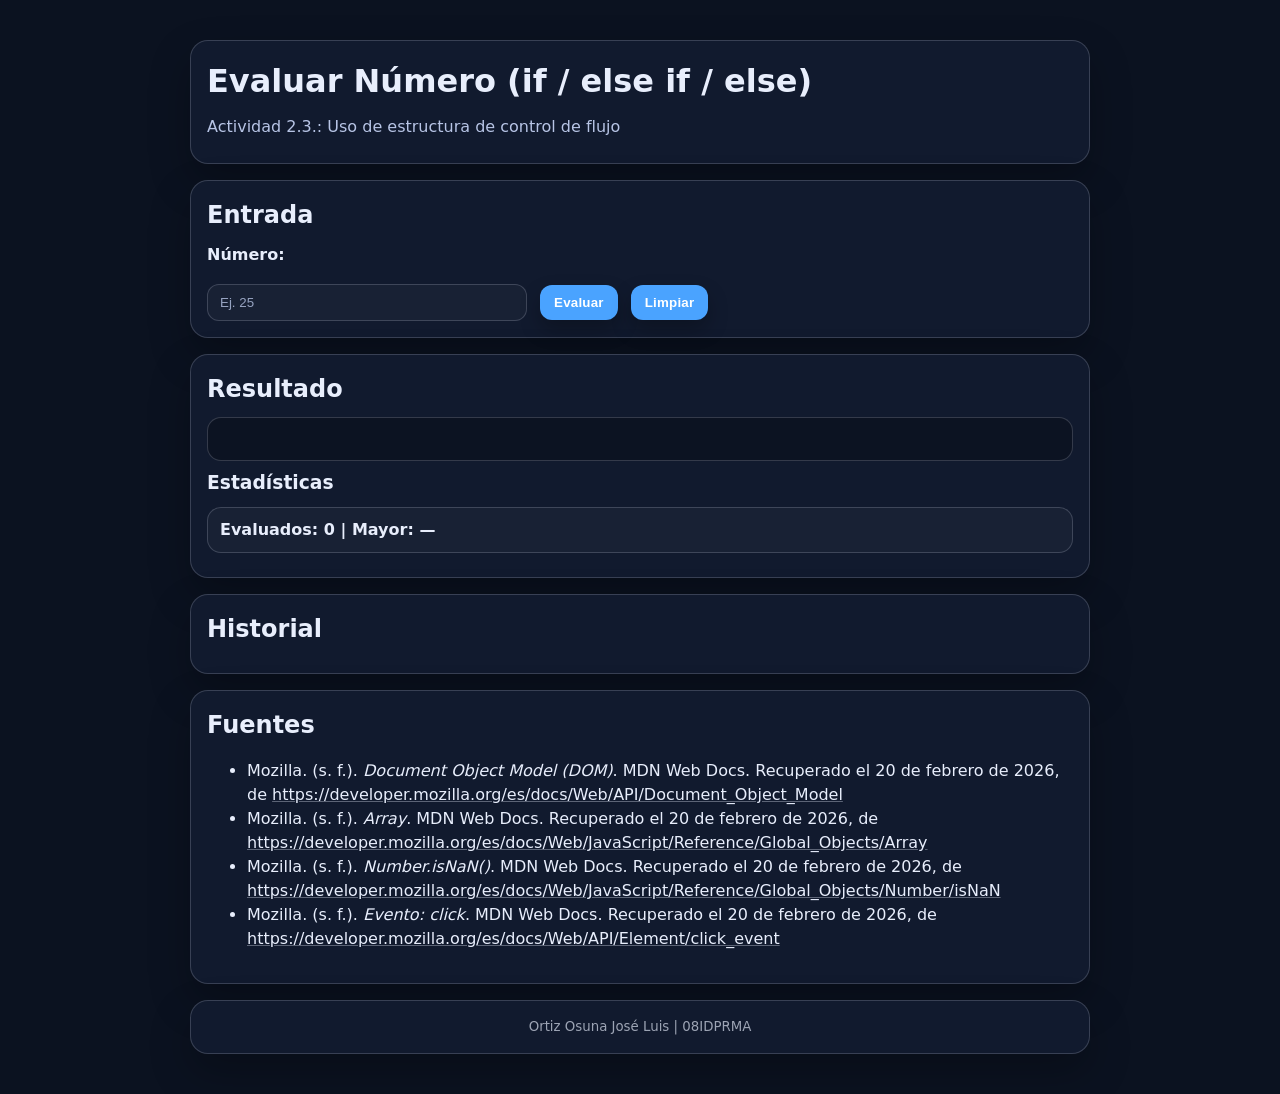
<file: 2.3/index.html>
<!doctype html>
<html lang="es">
<head>
  <meta charset="utf-8" />
  <meta name="viewport" content="width=device-width, initial-scale=1" />
  <title>2.3 Uso de estructura de control de flujo</title>
  <link rel="stylesheet" href="styles.css" />
  <script src="script.js" defer></script>
</head>

<body>
  <main>
    <header>
      <h1>Evaluar Número (if / else if / else)</h1>
      <p>
        Actividad 2.3.: Uso de estructura de control de flujo
      </p>
    </header>

    <section>
      <h2>Entrada</h2>

      <label for="numeroInput">Número:</label>
      <input id="numeroInput" type="text" placeholder="Ej. 25" />

      <button id="btnEvaluar" type="button">Evaluar</button>
      <button id="btnLimpiar" type="button">Limpiar</button>
    </section>

    <section>
      <h2>Resultado</h2>
      <p id="resultado" aria-live="polite"></p>

      <h3>Estadísticas</h3>
      <p id="estadisticas">Evaluados: 0 | Mayor: —</p>
    </section>

    <section>
      <h2>Historial</h2>
      <ul id="historial" aria-live="polite"></ul>
    </section>

<section>
  <h2>Fuentes</h2>
  <ul>
    <li>
      Mozilla. (s. f.). <em>Document Object Model (DOM)</em>. MDN Web Docs.
      Recuperado el 20 de febrero de 2026, de
      <a href="https://developer.mozilla.org/es/docs/Web/API/Document_Object_Model" target="_blank" rel="noreferrer">
        https://developer.mozilla.org/es/docs/Web/API/Document_Object_Model
      </a>
    </li>

    <li>
      Mozilla. (s. f.). <em>Array</em>. MDN Web Docs.
      Recuperado el 20 de febrero de 2026, de
      <a href="https://developer.mozilla.org/es/docs/Web/JavaScript/Reference/Global_Objects/Array" target="_blank" rel="noreferrer">
        https://developer.mozilla.org/es/docs/Web/JavaScript/Reference/Global_Objects/Array
      </a>
    </li>

    <li>
      Mozilla. (s. f.). <em>Number.isNaN()</em>. MDN Web Docs.
      Recuperado el 20 de febrero de 2026, de
      <a href="https://developer.mozilla.org/es/docs/Web/JavaScript/Reference/Global_Objects/Number/isNaN" target="_blank" rel="noreferrer">
        https://developer.mozilla.org/es/docs/Web/JavaScript/Reference/Global_Objects/Number/isNaN
      </a>
    </li>

    <li>
      Mozilla. (s. f.). <em>Evento: click</em>. MDN Web Docs.
      Recuperado el 20 de febrero de 2026, de
      <a href="https://developer.mozilla.org/es/docs/Web/API/Element/click_event" target="_blank" rel="noreferrer">
        https://developer.mozilla.org/es/docs/Web/API/Element/click_event
      </a>
    </li>
  </ul>
</section>

    <footer>
      <small><center>Ortiz Osuna José Luis | 08IDPRMA</center></small>
    </footer>
  </main>
</body>
</html>
</file>
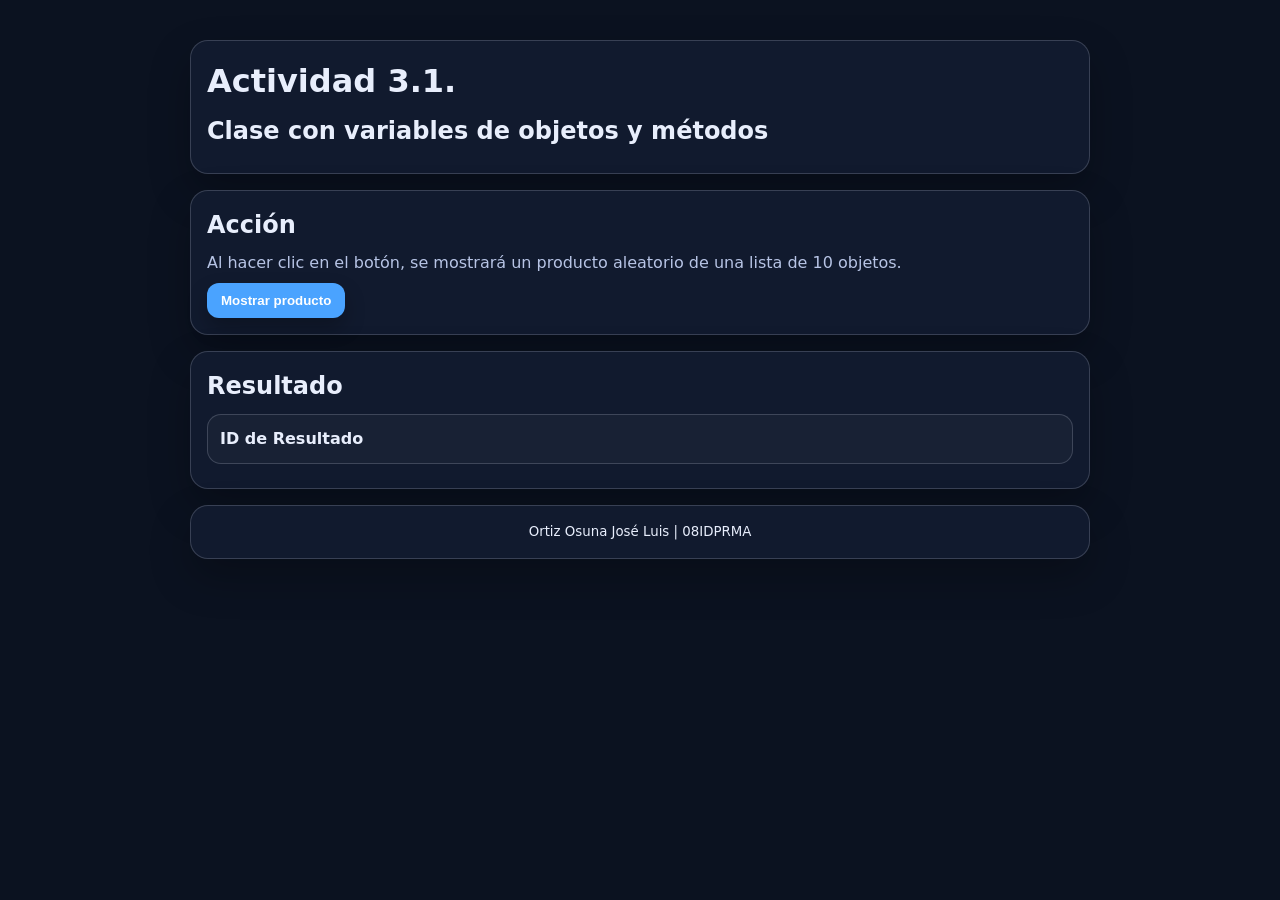
<file: 3.1/index.html>
<!doctype html>
<html lang="es">
<head>
  <meta charset="utf-8" />
  <meta name="viewport" content="width=device-width, initial-scale=1" />
  <title>Actividad 3.1</title>

  <link rel="stylesheet" href="styles.css" />
  <script src="classes.js" defer></script>
</head>

<body>
  <main>
    <header>
      <h1>Actividad 3.1.</h1>
      <h2>Clase con variables de objetos y métodos</h2>
    </header>

    <section>
      <h2>Acción</h2>
       <p>
        Al hacer clic en el botón, se mostrará un producto aleatorio de una lista de 10 objetos.
      </p>
      <button id="btnMostrar">Mostrar producto</button>
    </section>

    <section>
      <h2>Resultado</h2>
      <p id="producto" aria-live="polite">ID de Resultado</p>
    </section>

    <footer>
      <small><center>Ortiz Osuna José Luis | 08IDPRMA</center></small>
    </footer>
  </main>
</body>
</html>
</file>
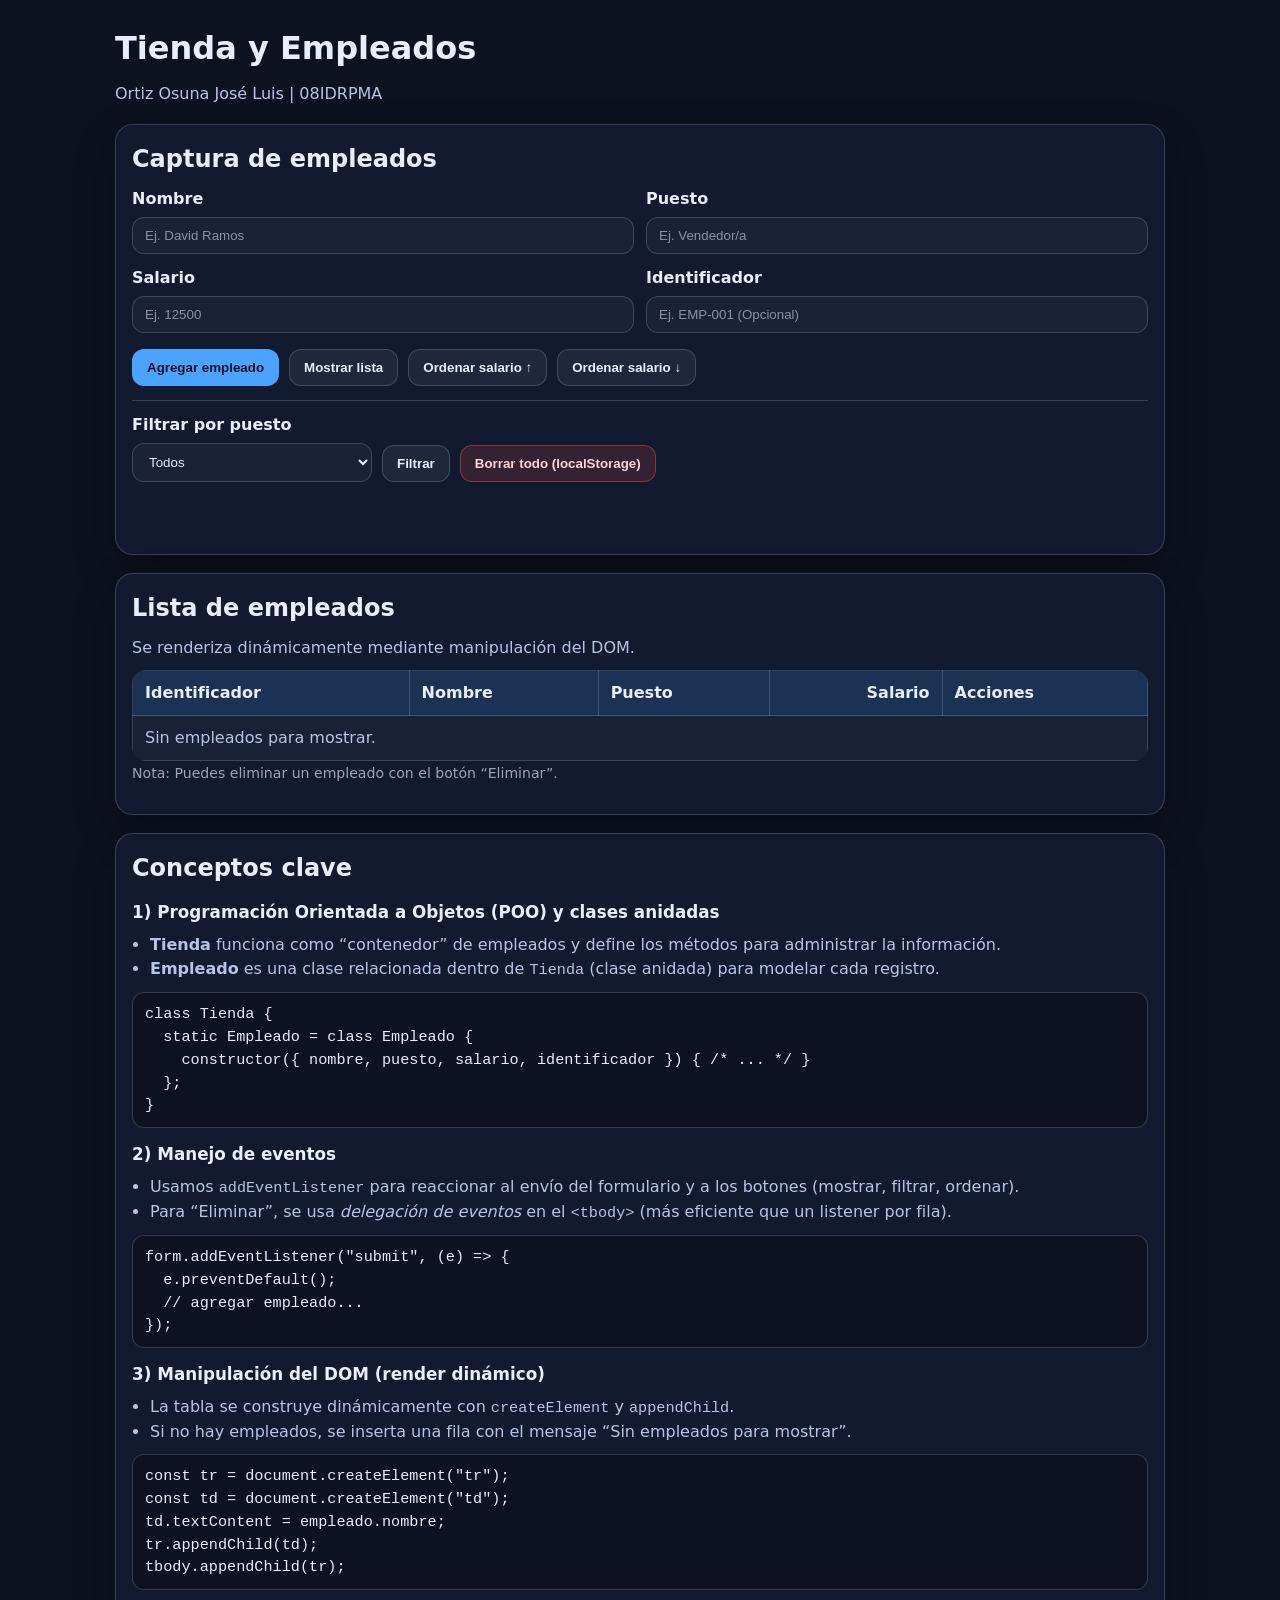
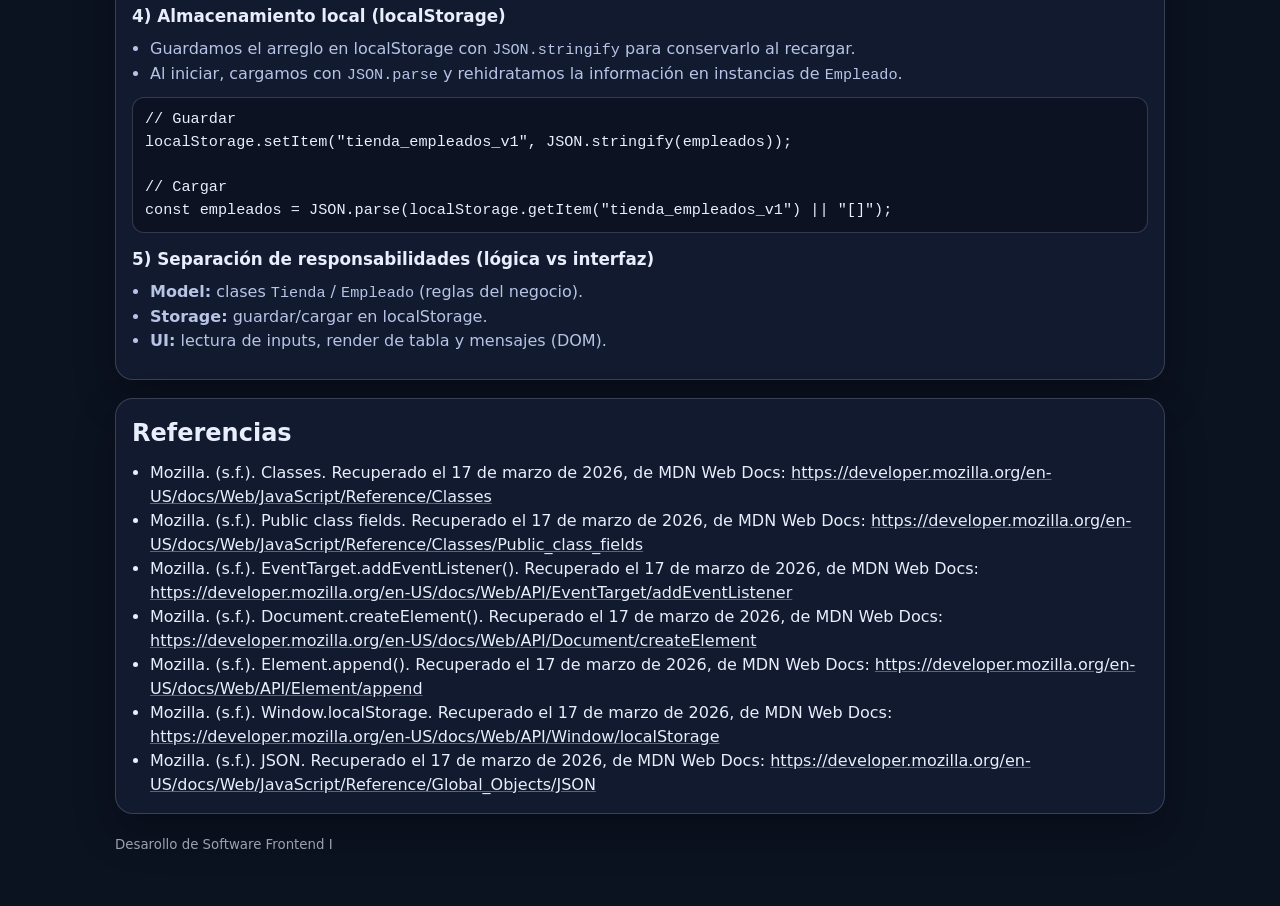
<file: Parcial III/3.3/index.html>
<!doctype html>
<html lang="es">
<head>
  <meta charset="utf-8" />
  <meta name="viewport" content="width=device-width, initial-scale=1" />
  <title>3.3 Diseña: Método para agregar empleados</title>
  <link rel="stylesheet" href="styles.css" />
  <script src="script.js" defer></script>
</head>

<body>
  <main class="container">
    <header class="header">
      <h1>Tienda y Empleados</h1>
      <p class="sub">
        Ortiz Osuna José Luis | 08IDRPMA
      </p>
    </header>

    <section class="card">
      <h2>Captura de empleados</h2>

      <form id="formEmpleado" class="grid" autocomplete="off">
        <label class="field">
          <span>Nombre</span>
          <input id="nombre" type="text" placeholder="Ej. David Ramos" required />
        </label>

        <label class="field">
          <span>Puesto</span>
          <input id="puesto" type="text" placeholder="Ej. Vendedor/a" required />
        </label>

        <label class="field">
          <span>Salario</span>
          <input id="salario" type="number" min="0" step="0.01" placeholder="Ej. 12500" required />
        </label>

        <label class="field">
          <span>Identificador</span>
          <input id="identificador" type="text" placeholder="Ej. EMP-001 (Opcional)" />
        </label>

        <div class="actions">
          <button type="submit" class="btn primary" id="btnAgregar">Agregar empleado</button>
          <button type="button" class="btn" id="btnMostrar">Mostrar lista</button>
          <button type="button" class="btn" id="btnOrdenarAsc">Ordenar salario ↑</button>
          <button type="button" class="btn" id="btnOrdenarDesc">Ordenar salario ↓</button>
        </div>
      </form>

      <div class="toolbar">
        <div class="field inline">
          <span>Filtrar por puesto</span>
          <select id="filtroPuesto">
            <option value="__TODOS__">Todos</option>
          </select>
        </div>
        <button type="button" class="btn" id="btnFiltrar">Filtrar</button>

        <button type="button" class="btn danger" id="btnLimpiar">Borrar todo (localStorage)</button>
      </div>

      <div id="mensaje" class="mensaje" role="alert" aria-live="polite"></div>
    </section>

    <section class="card">
      <h2>Lista de empleados</h2>
      <p class="sub">Se renderiza dinámicamente mediante manipulación del DOM.</p>

      <div class="tableWrap">
        <table class="tabla" aria-describedby="ayudaTabla">
          <thead>
            <tr>
              <th>Identificador</th>
              <th>Nombre</th>
              <th>Puesto</th>
              <th class="num">Salario</th>
              <th>Acciones</th>
            </tr>
          </thead>
          <tbody id="tbodyEmpleados">
          </tbody>
        </table>
      </div>

      <p id="ayudaTabla" class="hint">
        Nota: Puedes eliminar un empleado con el botón “Eliminar”.
      </p>
    </section>

    <section class="card" id="conceptos">
      <h2>Conceptos clave</h2>

      <div class="conceptos">
        <h3>1) Programación Orientada a Objetos (POO) y clases anidadas</h3>
        <ul>
          <li><strong>Tienda</strong> funciona como “contenedor” de empleados y define los métodos para administrar la información.</li>
          <li><strong>Empleado</strong> es una clase relacionada dentro de <code>Tienda</code> (clase anidada) para modelar cada registro.</li>
        </ul>
        <pre><code>class Tienda {
  static Empleado = class Empleado {
    constructor({ nombre, puesto, salario, identificador }) { /* ... */ }
  };
}</code></pre>

        <h3>2) Manejo de eventos</h3>
        <ul>
          <li>Usamos <code>addEventListener</code> para reaccionar al envío del formulario y a los botones (mostrar, filtrar, ordenar).</li>
          <li>Para “Eliminar”, se usa <em>delegación de eventos</em> en el <code>&lt;tbody&gt;</code> (más eficiente que un listener por fila).</li>
        </ul>
        <pre><code>form.addEventListener("submit", (e) =&gt; {
  e.preventDefault();
  // agregar empleado...
});</code></pre>

        <h3>3) Manipulación del DOM (render dinámico)</h3>
        <ul>
          <li>La tabla se construye dinámicamente con <code>createElement</code> y <code>appendChild</code>.</li>
          <li>Si no hay empleados, se inserta una fila con el mensaje “Sin empleados para mostrar”.</li>
        </ul>
        <pre><code>const tr = document.createElement("tr");
const td = document.createElement("td");
td.textContent = empleado.nombre;
tr.appendChild(td);
tbody.appendChild(tr);</code></pre>

        <h3>4) Almacenamiento local (localStorage)</h3>
        <ul>
          <li>Guardamos el arreglo en localStorage con <code>JSON.stringify</code> para conservarlo al recargar.</li>
          <li>Al iniciar, cargamos con <code>JSON.parse</code> y rehidratamos la información en instancias de <code>Empleado</code>.</li>
        </ul>
        <pre><code>// Guardar
localStorage.setItem("tienda_empleados_v1", JSON.stringify(empleados));

// Cargar
const empleados = JSON.parse(localStorage.getItem("tienda_empleados_v1") || "[]");</code></pre>

        <h3>5) Separación de responsabilidades (lógica vs interfaz)</h3>
        <ul>
          <li><strong>Model:</strong> clases <code>Tienda</code> / <code>Empleado</code> (reglas del negocio).</li>
          <li><strong>Storage:</strong> guardar/cargar en localStorage.</li>
          <li><strong>UI:</strong> lectura de inputs, render de tabla y mensajes (DOM).</li>
        </ul>
      </div>
    </section>

    <section class="card">
      <h2>Referencias</h2>
      <ul class="fuentes">
        <li>Mozilla. (s.f.). Classes. Recuperado el 17 de marzo de 2026, de MDN Web Docs: <a href="https://developer.mozilla.org/en-US/docs/Web/JavaScript/Reference/Classes" target="_blank" rel="noreferrer">https://developer.mozilla.org/en-US/docs/Web/JavaScript/Reference/Classes</a></li>
        <li>Mozilla. (s.f.). Public class fields. Recuperado el 17 de marzo de 2026, de MDN Web Docs: <a href="https://developer.mozilla.org/en-US/docs/Web/JavaScript/Reference/Classes/Public_class_fields" target="_blank" rel="noreferrer">https://developer.mozilla.org/en-US/docs/Web/JavaScript/Reference/Classes/Public_class_fields</a></li>
        <li>Mozilla. (s.f.). EventTarget.addEventListener(). Recuperado el 17 de marzo de 2026, de MDN Web Docs: <a href="https://developer.mozilla.org/en-US/docs/Web/API/EventTarget/addEventListener" target="_blank" rel="noreferrer">https://developer.mozilla.org/en-US/docs/Web/API/EventTarget/addEventListener</a></li>
        <li>Mozilla. (s.f.). Document.createElement(). Recuperado el 17 de marzo de 2026, de MDN Web Docs: <a href="https://developer.mozilla.org/en-US/docs/Web/API/Document/createElement" target="_blank" rel="noreferrer">https://developer.mozilla.org/en-US/docs/Web/API/Document/createElement</a></li>
        <li>Mozilla. (s.f.). Element.append(). Recuperado el 17 de marzo de 2026, de MDN Web Docs: <a href="https://developer.mozilla.org/en-US/docs/Web/API/Element/append" target="_blank" rel="noreferrer">https://developer.mozilla.org/en-US/docs/Web/API/Element/append</a></li>
        <li>Mozilla. (s.f.). Window.localStorage. Recuperado el 17 de marzo de 2026, de MDN Web Docs: <a href="https://developer.mozilla.org/en-US/docs/Web/API/Window/localStorage" target="_blank" rel="noreferrer">https://developer.mozilla.org/en-US/docs/Web/API/Window/localStorage</a></li>
        <li>Mozilla. (s.f.). JSON. Recuperado el 17 de marzo de 2026, de MDN Web Docs: <a href="https://developer.mozilla.org/en-US/docs/Web/JavaScript/Reference/Global_Objects/JSON" target="_blank" rel="noreferrer">https://developer.mozilla.org/en-US/docs/Web/JavaScript/Reference/Global_Objects/JSON</a></li>
      </ul>
    </section>


    <footer class="footer">
      <small>Desarollo de Software Frontend I</small>
    </footer>
  </main>
</body>
</html>
</file>
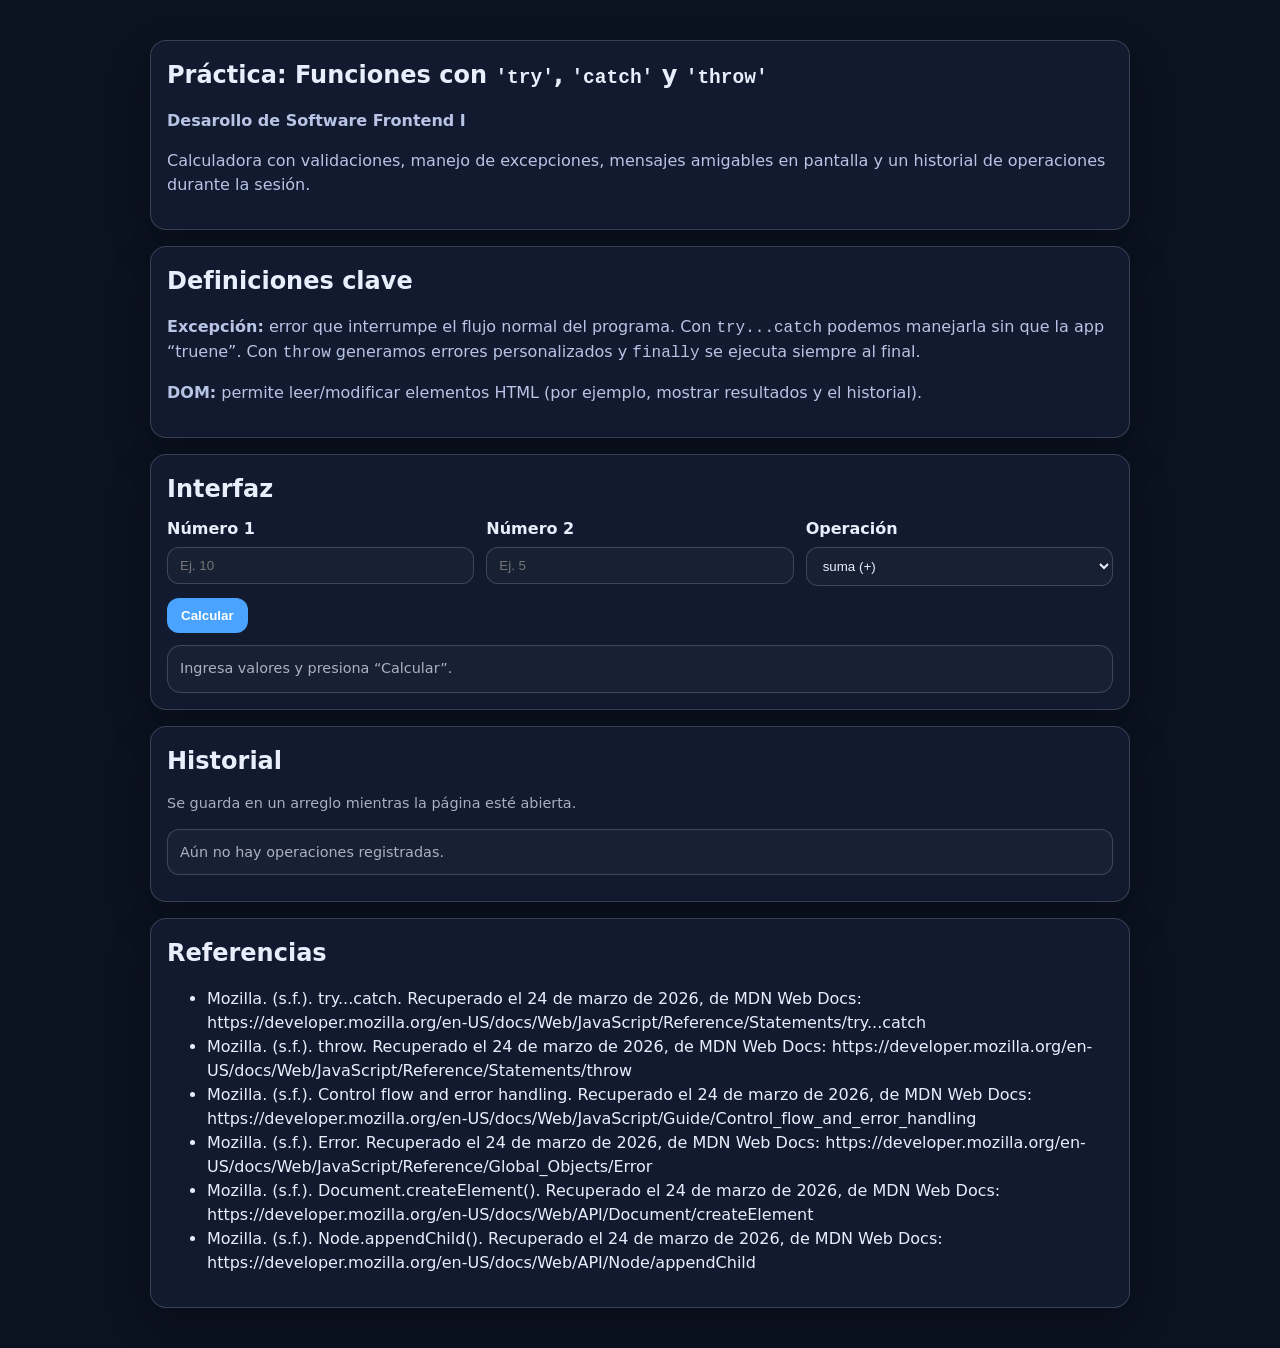
<file: Parcial III/4.1/index.html>
<!doctype html>
<html lang="es">
<head>
  <meta charset="utf-8" />
  <meta name="viewport" content="width=device-width,initial-scale=1" />
  <title>4.1 Practica: Funciones con try, catch y throw</title>
  <script src="errores.js" defer></script>

  <style>
    :root{
      --bg:#0b1220; --card:#111a2e; --text:#e8eefc; --muted:#b7c4e5;
      --border: rgba(232,238,252,.18);
      --ok:#2dd4bf; --err:#fb7185; --warn:#fbbf24;
      --accent:#4aa3ff; --accent2:#2f7bff;
    }
    *{box-sizing:border-box}
    body{
      margin:0; padding:24px;
      font-family:system-ui,-apple-system,Segoe UI,Roboto,Arial,sans-serif;
      background:var(--bg); color:var(--text); line-height:1.5;
    }
    .container{max-width:980px;margin:0 auto}
    .card{
      background:var(--card);
      border:1px solid var(--border);
      border-radius:16px;
      padding:16px;
      margin:16px 0;
      box-shadow:0 18px 40px rgba(0,0,0,.25);
    }
    h1,h2{margin:0 0 10px}
    p{color:var(--muted)}
    .grid{
      display:grid;
      grid-template-columns: 1fr 1fr 1fr;
      gap:12px;
    }
    label{display:block;font-weight:600;margin-bottom:6px}
    input, select{
      width:100%;
      padding:10px 12px;
      border-radius:12px;
      border:1px solid var(--border);
      background:rgba(255,255,255,.03);
      color:var(--text);
      outline:none;
    }
    input:focus, select:focus{border-color: rgba(74,163,255,.55)}
    .btn{
      margin-top:12px;
      background:var(--accent);
      color:#fff;
      border:0;
      padding:10px 14px;
      border-radius:12px;
      cursor:pointer;
      font-weight:700;
      transition:transform 160ms ease, background 160ms ease;
    }
    .btn:hover{transform:translateY(-1px); background:var(--accent2)}
    .btn:active{transform:translateY(0); background:color-mix(in srgb, var(--accent2) 85%, black)}
    .salida{
      margin-top:12px;
      padding:12px;
      border-radius:14px;
      border:1px solid var(--border);
      background:rgba(255,255,255,.03);
    }
    .msg{margin:0}
    .success{border-color: color-mix(in srgb, var(--ok) 60%, transparent); }
    .error{border-color: color-mix(in srgb, var(--err) 60%, transparent); }
    .warning{border-color: color-mix(in srgb, var(--warn) 60%, transparent); }
    .badge{
      display:inline-block;
      padding:4px 10px;
      border-radius:999px;
      font-weight:700;
      font-size:.85rem;
      margin-bottom:8px;
    }
    .b-ok{background:color-mix(in srgb, var(--ok) 18%, transparent); color:var(--ok)}
    .b-err{background:color-mix(in srgb, var(--err) 18%, transparent); color:var(--err)}
    .b-warn{background:color-mix(in srgb, var(--warn) 18%, transparent); color:var(--warn)}
    .historial{
      list-style:none;
      padding:0; margin:0;
    }
    .historial li{
      margin:10px 0;
      padding:10px 12px;
      border:1px solid var(--border);
      border-radius:12px;
      background:rgba(255,255,255,.03);
      color:var(--text);
    }
    .fila{display:flex;gap:10px;flex-wrap:wrap; align-items:center}
    .small{color:rgba(232,238,252,.7); font-size:.9rem}
    .defs code{font-family: ui-monospace, SFMono-Regular, Menlo, Monaco, Consolas, "Liberation Mono", monospace;}
    @media (max-width: 820px){
      .grid{grid-template-columns:1fr}
    }
  </style>
</head>

<body>
  <main class="container">
    <section class="card">
      <h1>Práctica: Funciones con <code>'try'</code>, <code>'catch'</code> y <code>'throw'</code></h1>
      <p>
        <strong>Desarollo de Software Frontend I</strong>
      </p>
      <p>
        Calculadora con validaciones, manejo de excepciones, mensajes amigables en pantalla y
        un historial de operaciones durante la sesión.
      </p>
    </section>

    <section class="card defs">
      <h2>Definiciones clave</h2>
      <p>
        <strong>Excepción:</strong> error que interrumpe el flujo normal del programa.
        Con <code>try...catch</code> podemos manejarla sin que la app “truene”. Con <code>throw</code>
        generamos errores personalizados y <code>finally</code> se ejecuta siempre al final.
      </p>
      <p>
        <strong>DOM:</strong> permite leer/modificar elementos HTML (por ejemplo, mostrar resultados y el historial).
      </p>
    </section>

    <section class="card">
      <h2>Interfaz</h2>

      <div class="grid">
        <div>
          <label for="num1">Número 1</label>
          <input id="num1" type="text" inputmode="decimal" placeholder="Ej. 10" />
        </div>

        <div>
          <label for="num2">Número 2</label>
          <input id="num2" type="text" inputmode="decimal" placeholder="Ej. 5" />
        </div>

        <div>
          <label for="op">Operación</label>
          <select id="op">
            <option value="suma">suma (+)</option>
            <option value="resta">resta (-)</option>
            <option value="multiplicacion">multiplicación (×)</option>
            <option value="division">división (÷)</option>
          </select>
        </div>
      </div>

      <button id="btnCalcular" class="btn">Calcular</button>

      <div id="salida" class="salida" aria-live="polite">
        <p class="msg small">Ingresa valores y presiona “Calcular”.</p>
      </div>
    </section>

    <section class="card">
      <h2>Historial</h2>
      <p class="small">Se guarda en un arreglo mientras la página esté abierta.</p>
      <ul id="historial" class="historial"></ul>
    </section>

    <section class="card">
      <h2>Referencias</h2>
      <ul>
        <li>Mozilla. (s.f.). try...catch. Recuperado el 24 de marzo de 2026, de MDN Web Docs: https://developer.mozilla.org/en-US/docs/Web/JavaScript/Reference/Statements/try...catch</li>
        <li>Mozilla. (s.f.). throw. Recuperado el 24 de marzo de 2026, de MDN Web Docs: https://developer.mozilla.org/en-US/docs/Web/JavaScript/Reference/Statements/throw</li>
        <li>Mozilla. (s.f.). Control flow and error handling. Recuperado el 24 de marzo de 2026, de MDN Web Docs: https://developer.mozilla.org/en-US/docs/Web/JavaScript/Guide/Control_flow_and_error_handling</li>
        <li>Mozilla. (s.f.). Error. Recuperado el 24 de marzo de 2026, de MDN Web Docs: https://developer.mozilla.org/en-US/docs/Web/JavaScript/Reference/Global_Objects/Error</li>
        <li>Mozilla. (s.f.). Document.createElement(). Recuperado el 24 de marzo de 2026, de MDN Web Docs: https://developer.mozilla.org/en-US/docs/Web/API/Document/createElement</li>
        <li>Mozilla. (s.f.). Node.appendChild(). Recuperado el 24 de marzo de 2026, de MDN Web Docs: https://developer.mozilla.org/en-US/docs/Web/API/Node/appendChild</li>
      </ul>
    </section>
  </main>
</body>
</html>
</file>
<file: 2.3/styles.css>
:root{
  --bg: #0b1220;
  --card: #111a2e;
  --text: #e8eefc;
  --muted: #b7c4e5;
  --border: rgba(232,238,252,0.18);
  --accent: #4aa3ff;
  --accent-2: #2f7bff;
  --shadow: rgba(0,0,0,0.25);
}

*{ box-sizing: border-box; }

body{
  margin: 0;
  padding: 24px;
  font-family: system-ui, -apple-system, Segoe UI, Roboto, Arial, sans-serif;
  line-height: 1.5;
  color: var(--text);
  background: var(--bg);
}

main{
  max-width: 900px;
  margin: 0 auto;
}

/* Encabezados */
h1, h2, h3{
  margin: 0 0 10px 0;
}

p{
  margin: 8px 0;
  color: var(--muted);
}

/* Secciones tipo card */
header,
section,
footer{
  background: var(--card);
  border: 1px solid var(--border);
  border-radius: 18px;
  padding: 16px;
  margin: 16px 0;
  box-shadow: 0 18px 40px var(--shadow);
}

/* Inputs */
label{
  display: block;
  margin-bottom: 8px;
  color: var(--text);
  font-weight: 600;
}

input[type="text"]{
  width: 100%;
  max-width: 320px;
  padding: 10px 12px;
  border-radius: 12px;
  border: 1px solid var(--border);
  background: rgba(255,255,255,0.03);
  color: var(--text);
  outline: none;
  margin-right: 8px;
}

input[type="text"]::placeholder{
  color: rgba(183,196,229,0.8);
}

input[type="text"]:focus{
  border-color: rgba(74,163,255,0.7);
  box-shadow: 0 0 0 3px rgba(74,163,255,0.18);
}

/* Botones */
button{
  background: var(--accent);
  color: #fff;
  border: 0;
  padding: 10px 14px;
  border-radius: 12px;
  cursor: pointer;
  font-weight: 700;
  letter-spacing: 0.2px;
  box-shadow: 0 10px 20px var(--shadow);
  transition: transform 160ms ease, background-color 160ms ease;
  margin-top: 10px;
  margin-right: 8px;
}

button:hover{
  transform: translateY(-1px);
  background: var(--accent-2);
}

button:active{
  transform: translateY(0px);
}

/* Resultado */
#resultado{
  margin-top: 10px;
  padding: 12px;
  border-radius: 14px;
  border: 1px solid var(--border);
  background: rgba(0,0,0,0.25);
  color: var(--text); /* JS lo cambia con .style.color */
  font-weight: 800;
  min-height: 44px;
  display: flex;
  align-items: center;
}

/* Estadísticas */
#estadisticas{
  margin-top: 10px;
  padding: 10px 12px;
  border-radius: 14px;
  border: 1px solid var(--border);
  background: rgba(255,255,255,0.03);
  color: var(--text);
  font-weight: 600;
}

/* Historial */
#historial{
  list-style: none;
  padding-left: 0;
  margin: 10px 0 0 0;
}

#historial li{
  padding: 10px 12px;
  border: 1px solid var(--border);
  border-radius: 12px;
  margin: 10px 0;
  background: rgba(255,255,255,0.03);
  color: var(--text);
}

#historial li::before{
  content: "🧾 ";
}

/* Links */
a{
  color: var(--text);
  text-decoration: underline;
  text-decoration-color: rgba(232,238,252,0.35);
}

a:hover{
  text-decoration-color: rgba(232,238,252,0.85);
}

/* Footer */
footer small{
  color: rgba(232,238,252,0.65);
}

/* Responsive: botones debajo si pantalla chica */
@media (max-width: 720px){
  input[type="text"]{
    max-width: 100%;
  }
  button{
    width: 100%;
    margin-right: 0;
  }
}
</file>
<file: 3.1/styles.css>
:root{
  --bg: #0b1220;
  --card: #111a2e;
  --text: #e8eefc;
  --muted: #b7c4e5;
  --border: rgba(232,238,252,0.18);
  --accent: #4aa3ff;
  --accent-2: #2f7bff;
  --shadow: rgba(0,0,0,0.25);
}

*{ box-sizing: border-box; }

body{
  margin: 0;
  padding: 24px;
  font-family: system-ui, -apple-system, Segoe UI, Roboto, Arial, sans-serif;
  line-height: 1.5;
  color: var(--text);
  background: var(--bg);
}

main{
  max-width: 900px;
  margin: 0 auto;
}

header, section, footer{
  background: var(--card);
  border: 1px solid var(--border);
  border-radius: 18px;
  padding: 16px;
  margin: 16px 0;
  box-shadow: 0 18px 40px var(--shadow);
}

h1, h2{ margin: 0 0 8px 0; }
p{ margin: 8px 0; color: var(--muted); }

button{
  background: var(--accent);
  color: #fff;
  border: 0;
  padding: 10px 14px;
  border-radius: 12px;
  cursor: pointer;
  font-weight: 700;
  box-shadow: 0 10px 20px var(--shadow);
  transition: transform 160ms ease, background-color 160ms ease;
}

button:hover{
  transform: translateY(-1px);
  background: var(--accent-2);
}

#producto{
  margin-top: 10px;
  padding: 12px;
  border-radius: 14px;
  border: 1px solid var(--border);
  background: rgba(255,255,255,0.03);
  color: var(--text);
  font-weight: 700;
}
</file>
<file: Parcial III/3.3/styles.css>
:root{
  --bg: #0b1220;
  --card: #111a2e;
  --text: #e8eefc;
  --muted: #b7c4e5;
  --border: rgba(232,238,252,0.18);
  --accent: #4aa3ff;
  --accent-2: #2f7bff;
  --danger: #ff4a4a;
  --warn: #ffcc66;
  --ok: #37d07b;
}

*{ box-sizing: border-box; }

body{
  margin: 0;
  padding: 24px;
  font-family: system-ui, -apple-system, Segoe UI, Roboto, Arial, sans-serif;
  line-height: 1.5;
  background: var(--bg);
  color: var(--text);
}

.container{
  max-width: 1050px;
  margin: 0 auto;
}

.header{
  margin-bottom: 16px;
}

.sub{
  margin: 8px 0 0 0;
  color: var(--muted);
}

.card{
  background: var(--card);
  border: 1px solid var(--border);
  border-radius: 18px;
  padding: 16px;
  margin: 18px 0;
  box-shadow: 0 18px 40px rgba(0,0,0,0.25);
}

h1,h2{
  margin: 0 0 10px 0;
}

.grid{
  display: grid;
  grid-template-columns: repeat(2, minmax(0, 1fr));
  gap: 12px;
}

.field{
  display: flex;
  flex-direction: column;
  gap: 6px;
}

.field span{
  font-weight: 600;
}

.field input,
.field select{
  padding: 10px 12px;
  border-radius: 12px;
  border: 1px solid var(--border);
  background: rgba(255,255,255,0.04);
  color: var(--text);
  outline: none;
}

.field input::placeholder{
  color: rgba(232,238,252,0.55);
}

.hint{
  color: rgba(232,238,252,0.65);
  margin-top: 2px;
  font-size: 0.88rem;
}

.actions{
  grid-column: 1 / -1;
  display: flex;
  gap: 10px;
  flex-wrap: wrap;
  margin-top: 4px;
}

.btn{
  background: rgba(255,255,255,0.06);
  color: var(--text);
  border: 1px solid var(--border);
  padding: 10px 14px;
  border-radius: 12px;
  cursor: pointer;
  font-weight: 600;
  transition: transform 160ms ease, background-color 160ms ease;
}

.btn:hover{
  transform: translateY(-1px);
  background: rgba(255,255,255,0.10);
}

.btn:active{
  transform: translateY(0px);
}

.btn.primary{
  background: var(--accent);
  border-color: rgba(0,0,0,0);
  color: #031026;
}

.btn.primary:hover{
  background: var(--accent-2);
}

.btn.danger{
  background: rgba(255,74,74,0.15);
  border-color: rgba(255,74,74,0.45);
  color: #ffd6d6;
}

.btn.danger:hover{
  background: rgba(255,74,74,0.25);
}

.btn.small{
  padding: 7px 10px;
  border-radius: 10px;
  font-size: 0.9rem;
}

.toolbar{
  display: flex;
  align-items: end;
  gap: 10px;
  flex-wrap: wrap;
  margin-top: 14px;
  padding-top: 12px;
  border-top: 1px solid var(--border);
}

.field.inline{
  min-width: 240px;
}

.mensaje{
  margin-top: 12px;
  padding: 10px 12px;
  border-radius: 12px;
  border: 1px solid transparent;
  background: transparent;
  color: var(--muted);
  min-height: 44px;
  display: flex;
  align-items: center;
}

.mensaje.ok{
  border-color: rgba(55,208,123,0.45);
  background: rgba(55,208,123,0.10);
  color: #c9ffe1;
}

.mensaje.warn{
  border-color: rgba(255,204,102,0.55);
  background: rgba(255,204,102,0.10);
  color: #fff2d1;
}

.mensaje.bad{
  border-color: rgba(255,74,74,0.55);
  background: rgba(255,74,74,0.10);
  color: #ffd6d6;
}

.tableWrap{
  width: 100%;
  overflow-x: auto;
}

.tabla{
  width: 100%;
  border-collapse: collapse;
  border-radius: 14px;
  overflow: hidden;
  margin-top: 10px;
}

.tabla th, .tabla td{
  border: 1px solid var(--border);
  padding: 10px 12px;
  text-align: left;
  vertical-align: top;
}

.tabla thead th{
  background: rgba(74,163,255,0.18);
}

.tabla tbody td{
  background: rgba(255,255,255,0.03);
}

.tabla .num{
  text-align: right;
  font-variant-numeric: tabular-nums;
}

.empty{
  color: var(--muted);
  text-align: center;
}

.fuentes{
  padding-left: 18px;
  margin: 0;
}

.fuentes a{
  color: var(--text);
  text-decoration: underline;
  text-decoration-color: rgba(232,238,252,0.35);
}

.fuentes a:hover{
  text-decoration-color: rgba(232,238,252,0.85);
}

.footer{
  margin: 10px 0 26px 0;
  color: rgba(232,238,252,0.65);
}

@media (max-width: 720px){
  .grid{ grid-template-columns: 1fr; }
  .field.inline{ min-width: 100%; }
}


/* ✅ Sección de conceptos (texto + código) */
.conceptos h3{
  margin: 14px 0 8px 0;
  font-size: 1.05rem;
}

.conceptos ul{
  margin: 0 0 10px 0;
  padding-left: 18px;
  color: var(--muted);
}

.conceptos code{
  font-family: ui-monospace, SFMono-Regular, Menlo, Monaco, Consolas, "Liberation Mono", monospace;
  font-size: 0.95em;
}

.conceptos pre{
  margin: 8px 0 0 0;
  padding: 10px 12px;
  border-radius: 12px;
  border: 1px solid var(--border);
  background: rgba(0,0,0,0.28);
  overflow-x: auto;
}

.conceptos pre code{
  display: block;
  white-space: pre;
  color: var(--text);
}
</file>
